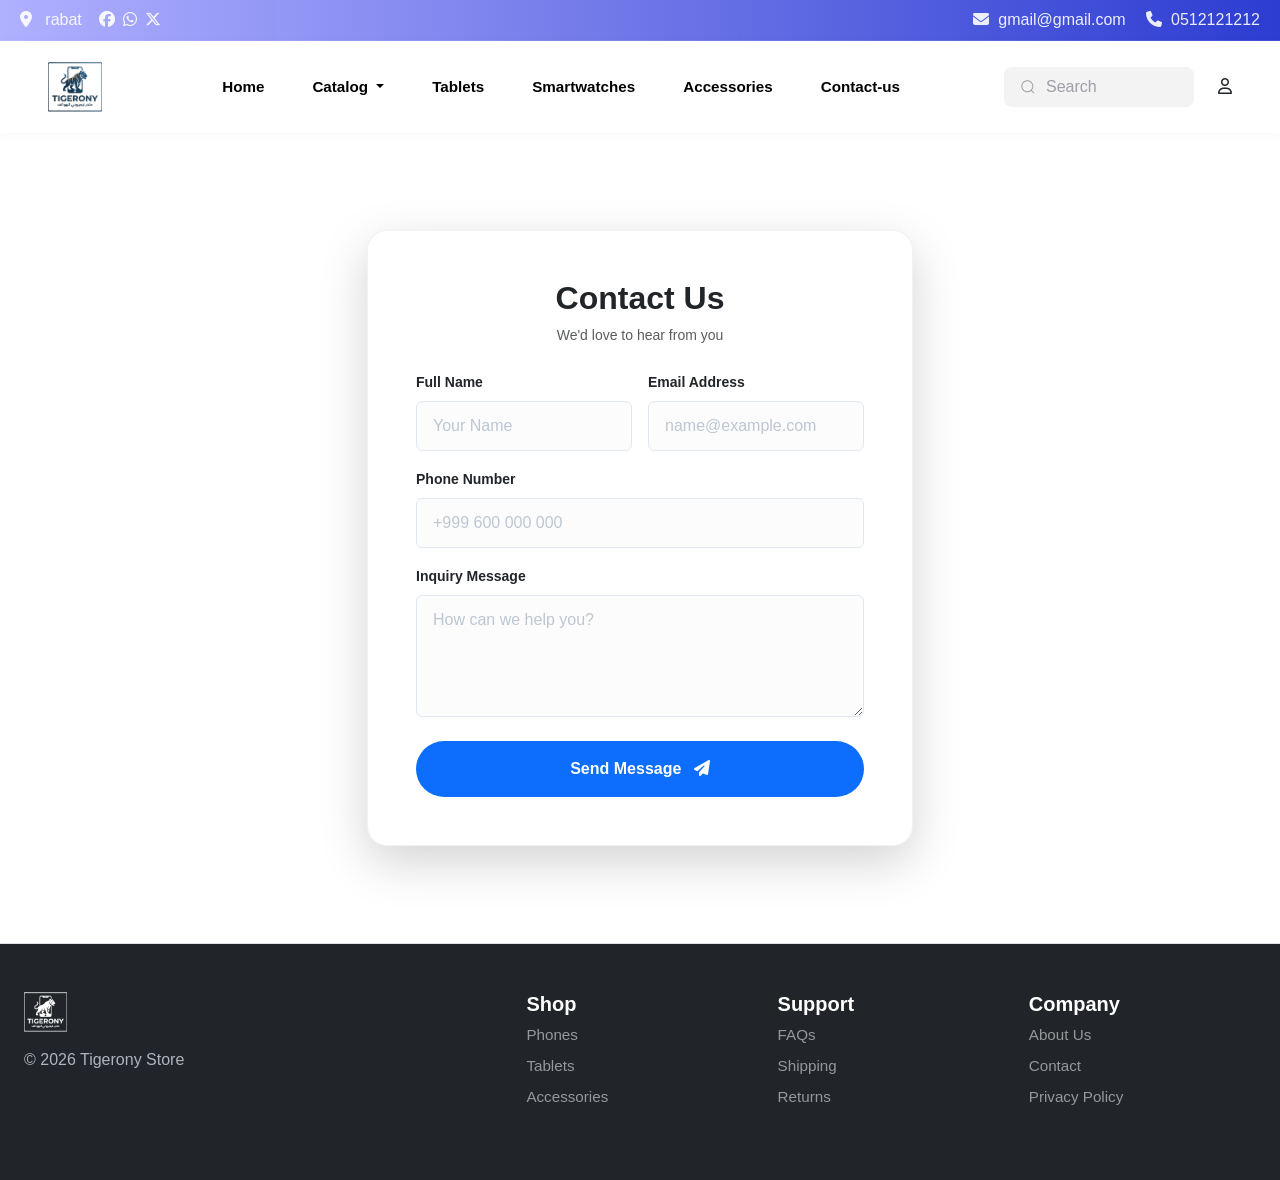
<file: Contact-us.html>
<!doctype html>
<html>
  <head>
    <meta charset="utf-8">
    <meta name="viewport" content="width=device-width, initial-scale=1">
    <title>Tigerony</title>
    <link href="https://cdn.jsdelivr.net/npm/bootstrap@5.2.3/dist/css/bootstrap.min.css" rel="stylesheet" integrity="sha384-rbsA2VBKQhggwzxH7pPCaAqO46MgnOM80zW1RWuH61DGLwZJEdK2Kadq2F9CUG65" crossorigin="anonymous">
    <link rel="stylesheet" href="https://cdnjs.cloudflare.com/ajax/libs/font-awesome/6.7.1/css/all.min.css">
   <link rel="stylesheet" href="style.css">
  
  </head>
  <body>

    <!-- TOP BAR -->

<div class="top-bar custom-gradient-topbar p-2 text-lowercase"> 
    <div class="container-fluid">
        <div class="row align-items-center">
            <div class="col-6 d-flex align-items-center">
                <a href="#" class="text-decoration-none">
                    <i class="fa-solid fa-location-dot" style="color: white;"></i>
                    <span style="color: white;">&nbsp; Rabat &nbsp;</span>
                </a>
                
                <a href="#" class="ms-2"><i class="fa-brands fa-facebook" style="color: white;"></i></a>
                <a href="#" class="ms-2"><i class="fa-brands fa-whatsapp" style="color: white;"></i></a>
                <a href="#" class="ms-2"><i class="fa-brands fa-x-twitter" style="color: white;"></i></a> 
            </div>
            
            <div class="col-6 text-end">
                <a href="#" class="text-decoration-none me-3">
                    <i class="fa-solid fa-envelope" style="color: white;"></i>
                    <span style="color: white;">&nbsp;gmail@gmail.com</span>
                </a>
                <a href="#" class="text-decoration-none">
                    <i class="fa-solid fa-phone" style="color: white;"></i>
                    <span style="color: white;">&nbsp;0512121212</span>
                </a>
            </div>
        </div>
    </div>
</div>






<!--                                                                     NAVBAR                                          -->

<nav class="navbar navbar-expand-lg bg-white sticky-top py-3" style="box-shadow: 0 2px 10px rgba(0,0,0,0.03);">
  <div class="container-fluid px-lg-5">
    
    <a class="navbar-brand" href="index.html">
      <img src="Gemini_Generated_Image_ctznwrctznwrctzn-removebg-preview.png" alt="Tigerony" style="height: 50px;"/>
    </a>

    <button class="navbar-toggler border-0" type="button" data-bs-toggle="collapse" data-bs-target="#navbarSupportedContent">
      <span class="navbar-toggler-icon"></span>
    </button>

    <div class="collapse navbar-collapse" id="navbarSupportedContent">
      
      <ul class="navbar-nav mx-auto mb-2 mb-lg-0 fw-bold text-dark">
        <li class="nav-item px-3"><a class="nav-link text-black" href="index.html">Home</a></li>
        <li class="nav-item dropdown px-3">
  <a class="nav-link dropdown-toggle text-black" href="#" id="navbarDropdown" role="button" data-bs-toggle="dropdown" aria-expanded="false">
    Catalog
  </a>
  <ul class="dropdown-menu border-0 shadow-sm custom-dropdown" aria-labelledby="navbarDropdown">
    <li><a class="dropdown-item py-2" href="xiaomi.html">Xiaomi</a></li>
    <li><a class="dropdown-item py-2" href="Redmi.html">Redmi</a></li>
    <li><a class="dropdown-item py-2" href="Poco.html">POCO</a></li>
  </ul>
</li>       
        <li class="nav-item px-3"><a class="nav-link text-black" href="teblets.html">Tablets</a></li>
        <li class="nav-item px-3"><a class="nav-link text-black" href="Smartwatshes.html">Smartwatches</a></li>
        <li class="nav-item px-3"><a class="nav-link text-black" href="Accessories.html">Accessories</a></li>
        <li class="nav-item px-3"><a class="nav-link text-black" href="Contact-us.html">Contact-us</a></li>
      </ul>

      <div class="d-flex align-items-center gap-4">
         
 <!-- From Uiverse.io by alexruix --> 
<div class="group">
  <svg class="icon" aria-hidden="true" viewBox="0 0 24 24"><g><path d="M21.53 20.47l-3.66-3.66C19.195 15.24 20 13.214 20 11c0-4.97-4.03-9-9-9s-9 4.03-9 9 4.03 9 9 9c2.215 0 4.24-.804 5.808-2.13l3.66 3.66c.147.146.34.22.53.22s.385-.073.53-.22c.295-.293.295-.767.002-1.06zM3.5 11c0-4.135 3.365-7.5 7.5-7.5s7.5 3.365 7.5 7.5-3.365 7.5-7.5 7.5-7.5-3.365-7.5-7.5z"></path></g></svg>
  <input placeholder="Search" type="search" class="input">
</div>
        
        <a href="Login.html" class="text-dark"><i class="fa-regular fa-user"></i></a>
      </div>

    </div>
  </div>
</nav>


<!-- CONTACT FORM -->
<div class="contact-hero-section d-flex align-items-center justify-content-center">
    <div class="container">
        <div class="row justify-content-center">
            <div class="col-md-8 col-lg-6">
                <div class="contact-card shadow-lg p-4 p-md-5">
                    <div class="text-center mb-4">
                        <h2 class="fw-bold">Contact Us</h2>
                        <p class="text-muted small">We'd love to hear from you</p>
                    </div>

                    <form action="https://formspree.io/f/{FORM_ID}" method="POST">
                        <div class="row g-3">
                            <div class="col-md-6">
                                <label class="form-label small fw-bold">Full Name</label>
                                <input type="text" name="name" class="form-control" placeholder="Your Name" required>
                            </div>
                            <div class="col-md-6">
                                <label class="form-label small fw-bold">Email Address</label>
                                <input type="email" name="email" class="form-control" placeholder="name@example.com" required>
                            </div>
                            <div class="col-12">
                                <label class="form-label small fw-bold">Phone Number</label>
                                <input type="tel" name="number" class="form-control" placeholder="+999 600 000 000">
                            </div>
                            <div class="col-12">
                                <label class="form-label small fw-bold">Inquiry Message</label>
                                <textarea name="message" class="form-control" rows="4" placeholder="How can we help you?" required></textarea>
                            </div>
                            <div class="col-12 mt-4">
                                <button type="submit" class="btn btn-primary w-100 rounded-pill py-3 fw-bold">
                                    Send Message <i class="fa-solid fa-paper-plane ms-2"></i>
                                </button>
                            </div>
                        </div>
                    </form>
                </div>
            </div>
        </div>
    </div>
</div>

<style>
    /* 1. الخلفية مع الصورة الباهتة */
    .contact-hero-section {
        min-height: 90vh;
        background: linear-gradient(rgba(255, 255, 255, 0.85), rgba(255, 255, 255, 0.85)), 
                    url('https://wallpapers4screen.com/Uploads/9-5-2025/75743/thumb2-4k-xiaomi-3d-logo-xiaomi-metal-logo-motherboard-silver-technology-background.jpg'); /* نفس صورة الهيرو لكن باهتة */
        background-size: cover;
        background-position: center;
        background-attachment: fixed; /* يعطي تأثير عمق جميل */
    }

    /* 2. تصميم الكارت في المنتصف (بدون هوفر) */
    .contact-card {
        background: #ffffff;
        border-radius: 20px;
        border: 1px solid rgba(0,0,0,0.05);
    }

    /* 3. إزالة تأثيرات الهوفر المزعجة عن الحقول */
    .form-control {
        background-color: #fcfcfc !important;
        border: 1px solid #e2e8f0 !important;
        padding: 0.75rem 1rem;
        transition: none !important; /* إزالة أي انيميشن هوفر */
    }

    .form-control:focus {
        background-color: #ffffff !important;
        border-color: #0d6efd !important;
        box-shadow: 0 0 0 3px rgba(13, 110, 253, 0.1) !important;
        outline: none;
    }

    /* زر الإرسال */
    .btn-primary {
        background-color: #0d6efd;
        border: none;
        transition: transform 0.2s ease;
    }
    
    .btn-primary:active {
        transform: scale(0.98);
    }
    /* تنسيق النص المؤقت (Placeholder) لكافة المتصفحات */
.form-control::placeholder {
    color: #94a3b8 !important; /* لون رمادي فاتح */
    opacity: 0.6 !important;    /* درجة الشفافية */
    font-weight: 400;           /* خط أنحف لتمييزه عن النص الحقيقي */
}

/* للمتصفحات القديمة (اختياري) */
.form-control:-ms-input-placeholder {
    color: #94a3b8 !important;
    opacity: 0.6 !important;
}

.form-control::-ms-input-placeholder {
    color: #94a3b8 !important;
    opacity: 0.6 !important;
}

</style>



























<footer class="row row-cols-1 row-cols-sm-2 row-cols-md-5 py-5 border-top bg-dark text-white px-4">
    <div class="col mb-3">
        <a href="/" class="d-flex align-items-center mb-3 text-decoration-none">
            <img src="Gemini_Generated_Image_ctznwrctznwrctzn-removebg-preview.png" alt="Tigerony" style="height: 40px; filter: brightness(0) invert(1);">
        </a>
        <p style="color: #adb5bd !important;">© 2026 Tigerony Store</p>
    </div>

    <div class="col mb-3"></div>

    <div class="col mb-3">
        <h5 class="fw-bold text-white">Shop</h5>
        <ul class="nav flex-column">
            <li class="nav-item mb-2"><a href="#" class="nav-link p-0 link-light opacity-75">Phones</a></li>
            <li class="nav-item mb-2"><a href="#" class="nav-link p-0 link-light opacity-75">Tablets</a></li>
            <li class="nav-item mb-2"><a href="#" class="nav-link p-0 link-light opacity-75">Accessories</a></li>
        </ul>
    </div>

    <div class="col mb-3">
        <h5 class="fw-bold text-white">Support</h5>
        <ul class="nav flex-column">
            <li class="nav-item mb-2"><a href="#" class="nav-link p-0 link-light opacity-75">FAQs</a></li>
            <li class="nav-item mb-2"><a href="#" class="nav-link p-0 link-light opacity-75">Shipping</a></li>
            <li class="nav-item mb-2"><a href="#" class="nav-link p-0 link-light opacity-75">Returns</a></li>
        </ul>
    </div>

    <div class="col mb-3">
        <h5 class="fw-bold text-white">Company</h5>
        <ul class="nav flex-column">
            <li class="nav-item mb-2"><a href="#" class="nav-link p-0 link-light opacity-75">About Us</a></li>
            <li class="nav-item mb-2"><a href="#" class="nav-link p-0 link-light opacity-75">Contact</a></li>
            <li class="nav-item mb-2"><a href="#" class="nav-link p-0 link-light opacity-75">Privacy Policy</a></li>
        </ul>
    </div>
</footer>
    

<script src="https://cdn.jsdelivr.net/npm/bootstrap@5.2.3/dist/js/bootstrap.bundle.min.js" integrity="sha384-kenU1KFdBIe4zVF0s0G1M5b4hcpxyD9F7jL+jjXkk+Q2h455rYXK/7HAuoJl+0I4" crossorigin="anonymous"></script>
  <script src="https://code.jquery.com/jquery-3.2.1.slim.min.js" integrity="sha384-KJ3o2DKtIkvYIK3UENzmM7KCkRr/rE9/Qpg6aAZGJwFDMVNA/GpGFF93hXpG5KkN" crossorigin="anonymous"></script>
<script>
      var copy = document.querySelector(".logos-slide").cloneNode(true);
      document.querySelector(".logos").appendChild(copy);
    </script>






</body>
</html>
</file>
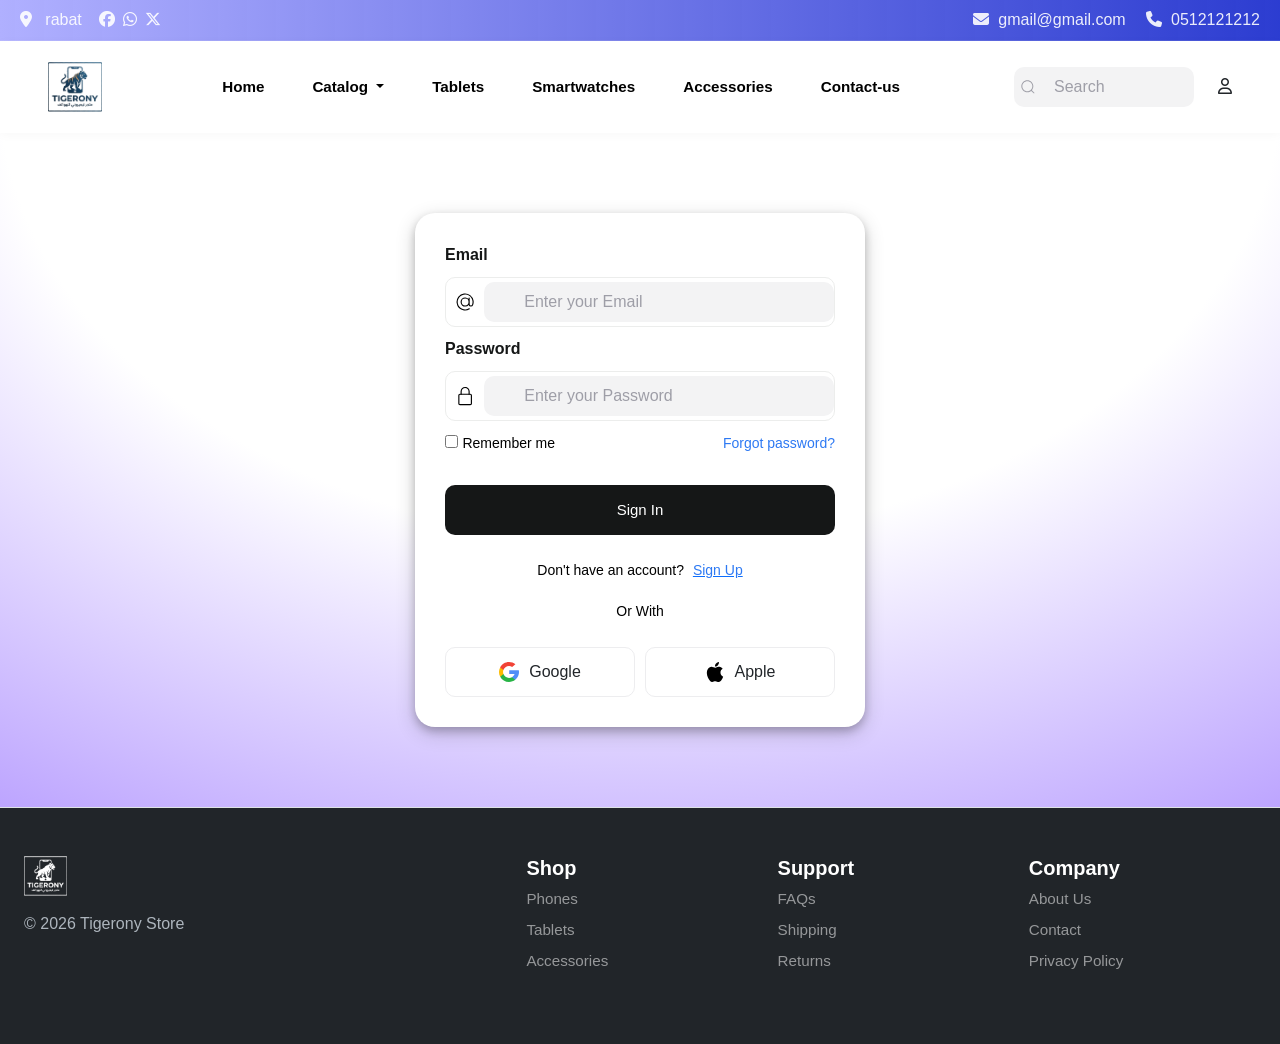
<file: Login.html>
<!doctype html>
<html>
  <head>
    <meta charset="utf-8">
    <meta name="viewport" content="width=device-width, initial-scale=1">
    <title>Tigerony</title>
    <link href="https://cdn.jsdelivr.net/npm/bootstrap@5.2.3/dist/css/bootstrap.min.css" rel="stylesheet" integrity="sha384-rbsA2VBKQhggwzxH7pPCaAqO46MgnOM80zW1RWuH61DGLwZJEdK2Kadq2F9CUG65" crossorigin="anonymous">
    <link rel="stylesheet" href="https://cdnjs.cloudflare.com/ajax/libs/font-awesome/6.7.1/css/all.min.css">
   <link rel="stylesheet" href="style.css">
  
  </head>
  <body>

<!-- TOP BAR -->

<div class="top-bar custom-gradient-topbar p-2 text-lowercase"> 
    <div class="container-fluid">
        <div class="row align-items-center">
            <div class="col-6 d-flex align-items-center">
                <a href="#" class="text-decoration-none">
                    <i class="fa-solid fa-location-dot" style="color: white;"></i>
                    <span style="color: white;">&nbsp; Rabat &nbsp;</span>
                </a>
                
                <a href="#" class="ms-2"><i class="fa-brands fa-facebook" style="color: white;"></i></a>
                <a href="#" class="ms-2"><i class="fa-brands fa-whatsapp" style="color: white;"></i></a>
                <a href="#" class="ms-2"><i class="fa-brands fa-x-twitter" style="color: white;"></i></a> 
            </div>
            
            <div class="col-6 text-end">
                <a href="#" class="text-decoration-none me-3">
                    <i class="fa-solid fa-envelope" style="color: white;"></i>
                    <span style="color: white;">&nbsp;gmail@gmail.com</span>
                </a>
                <a href="#" class="text-decoration-none">
                    <i class="fa-solid fa-phone" style="color: white;"></i>
                    <span style="color: white;">&nbsp;0512121212</span>
                </a>
            </div>
        </div>
    </div>
</div>


<!--                                                                     NAVBAR                                          -->

<nav class="navbar navbar-expand-lg bg-white sticky-top py-3" style="box-shadow: 0 2px 10px rgba(0,0,0,0.03);">
  <div class="container-fluid px-lg-5">
    
    <a class="navbar-brand" href="index.html">
      <img src="Gemini_Generated_Image_ctznwrctznwrctzn-removebg-preview.png" alt="Tigerony" style="height: 50px;"/>
    </a>

    <button class="navbar-toggler border-0" type="button" data-bs-toggle="collapse" data-bs-target="#navbarSupportedContent">
      <span class="navbar-toggler-icon"></span>
    </button>

    <div class="collapse navbar-collapse" id="navbarSupportedContent">
      
      <ul class="navbar-nav mx-auto mb-2 mb-lg-0 fw-bold text-dark">
        <li class="nav-item px-3"><a class="nav-link text-black" href="index.html">Home</a></li>
        <li class="nav-item dropdown px-3">
  <a class="nav-link dropdown-toggle text-black" href="#" id="navbarDropdown" role="button" data-bs-toggle="dropdown" aria-expanded="false">
    Catalog
  </a>
  <ul class="dropdown-menu border-0 shadow-sm custom-dropdown" aria-labelledby="navbarDropdown">
    <li><a class="dropdown-item py-2" href="xiaomi.html">Xiaomi</a></li>
    <li><a class="dropdown-item py-2" href="Redmi.html">Redmi</a></li>
    <li><a class="dropdown-item py-2" href="Poco.html">POCO</a></li>
  </ul>
</li>       
        <li class="nav-item px-3"><a class="nav-link text-black" href="teblets.html">Tablets</a></li>
        <li class="nav-item px-3"><a class="nav-link text-black" href="Smartwatshes.html">Smartwatches</a></li>
        <li class="nav-item px-3"><a class="nav-link text-black" href="Accessories.html">Accessories</a></li>
        <li class="nav-item px-3"><a class="nav-link text-black" href="Contact-us.html">Contact-us</a></li>
      </ul>

      <div class="d-flex align-items-center gap-4">
         
 <!-- From Uiverse.io by alexruix --> 
<div class="group">
  <svg class="icon" aria-hidden="true" viewBox="0 0 24 24"><g><path d="M21.53 20.47l-3.66-3.66C19.195 15.24 20 13.214 20 11c0-4.97-4.03-9-9-9s-9 4.03-9 9 4.03 9 9 9c2.215 0 4.24-.804 5.808-2.13l3.66 3.66c.147.146.34.22.53.22s.385-.073.53-.22c.295-.293.295-.767.002-1.06zM3.5 11c0-4.135 3.365-7.5 7.5-7.5s7.5 3.365 7.5 7.5-3.365 7.5-7.5 7.5-7.5-3.365-7.5-7.5z"></path></g></svg>
  <input placeholder="Search" type="search" class="input">
</div>
        
        <a href="Login.html" class="text-dark"><i class="fa-regular fa-user"></i></a>
      </div>

    </div>
  </div>
</nav>




<!-- From Uiverse.io by muhammad_1180 --> 
<div class="background"></div>
<style>
  /* From Uiverse.io by muhammad_1180 */ 
.background {
  position: absolute;
  inset: 0;
  width: 100%;
  height: 100%;
  background: white;
  background: radial-gradient(125% 125% at 50% 10%, #ffffff 40%, rgba(68, 0, 255, 0.603) 100%);
  z-index: -10;
}

</style>











<!-- From Uiverse.io by JohnnyCSilva --> 
<form class="form ">
    <div class="flex-column">
      <label>Email </label></div>
      <div class="inputForm">
        <svg xmlns="http://www.w3.org/2000/svg" width="20" viewBox="0 0 32 32" height="20"><g data-name="Layer 3" id="Layer_3"><path d="m30.853 13.87a15 15 0 0 0 -29.729 4.082 15.1 15.1 0 0 0 12.876 12.918 15.6 15.6 0 0 0 2.016.13 14.85 14.85 0 0 0 7.715-2.145 1 1 0 1 0 -1.031-1.711 13.007 13.007 0 1 1 5.458-6.529 2.149 2.149 0 0 1 -4.158-.759v-10.856a1 1 0 0 0 -2 0v1.726a8 8 0 1 0 .2 10.325 4.135 4.135 0 0 0 7.83.274 15.2 15.2 0 0 0 .823-7.455zm-14.853 8.13a6 6 0 1 1 6-6 6.006 6.006 0 0 1 -6 6z"></path></g></svg>
        <input placeholder="Enter your Email" class="input" type="text">
      </div>
    
    <div class="flex-column">
      <label>Password </label></div>
      <div class="inputForm">
        <svg xmlns="http://www.w3.org/2000/svg" width="20" viewBox="-64 0 512 512" height="20"><path d="m336 512h-288c-26.453125 0-48-21.523438-48-48v-224c0-26.476562 21.546875-48 48-48h288c26.453125 0 48 21.523438 48 48v224c0 26.476562-21.546875 48-48 48zm-288-288c-8.8125 0-16 7.167969-16 16v224c0 8.832031 7.1875 16 16 16h288c8.8125 0 16-7.167969 16-16v-224c0-8.832031-7.1875-16-16-16zm0 0"></path><path d="m304 224c-8.832031 0-16-7.167969-16-16v-80c0-52.929688-43.070312-96-96-96s-96 43.070312-96 96v80c0 8.832031-7.167969 16-16 16s-16-7.167969-16-16v-80c0-70.59375 57.40625-128 128-128s128 57.40625 128 128v80c0 8.832031-7.167969 16-16 16zm0 0"></path></svg>        
        <input placeholder="Enter your Password" class="input" type="password">
        
      </div>
    
    <div class="flex-row">
      <div>
      <input type="checkbox">
      <label>Remember me </label>
      </div>
      <span class="span">Forgot password?</span>
    </div>
    <button class="button-submit">Sign In</button>
    <p class="p">Don't have an account? <a href="signin.html"><span class="span">Sign Up</span></a>

    </p><p class="p line">Or With</p>

    <div class="flex-row">
      <button class="btn google">
        <svg xml:space="preserve" style="enable-background:new 0 0 512 512;" viewBox="0 0 512 512" y="0px" x="0px" xmlns:xlink="http://www.w3.org/1999/xlink" xmlns="http://www.w3.org/2000/svg" id="Layer_1" width="20" version="1.1">
<path d="M113.47,309.408L95.648,375.94l-65.139,1.378C11.042,341.211,0,299.9,0,256
	c0-42.451,10.324-82.483,28.624-117.732h0.014l57.992,10.632l25.404,57.644c-5.317,15.501-8.215,32.141-8.215,49.456
	C103.821,274.792,107.225,292.797,113.47,309.408z" style="fill:#FBBB00;"></path>
<path d="M507.527,208.176C510.467,223.662,512,239.655,512,256c0,18.328-1.927,36.206-5.598,53.451
	c-12.462,58.683-45.025,109.925-90.134,146.187l-0.014-0.014l-73.044-3.727l-10.338-64.535
	c29.932-17.554,53.324-45.025,65.646-77.911h-136.89V208.176h138.887L507.527,208.176L507.527,208.176z" style="fill:#518EF8;"></path>
<path d="M416.253,455.624l0.014,0.014C372.396,490.901,316.666,512,256,512
	c-97.491,0-182.252-54.491-225.491-134.681l82.961-67.91c21.619,57.698,77.278,98.771,142.53,98.771
	c28.047,0,54.323-7.582,76.87-20.818L416.253,455.624z" style="fill:#28B446;"></path>
<path d="M419.404,58.936l-82.933,67.896c-23.335-14.586-50.919-23.012-80.471-23.012
	c-66.729,0-123.429,42.957-143.965,102.724l-83.397-68.276h-0.014C71.23,56.123,157.06,0,256,0
	C318.115,0,375.068,22.126,419.404,58.936z" style="fill:#F14336;"></path>

</svg>
   
        Google 
        
      </button><button class="btn apple">
<svg xml:space="preserve" style="enable-background:new 0 0 22.773 22.773;" viewBox="0 0 22.773 22.773" y="0px" x="0px" xmlns:xlink="http://www.w3.org/1999/xlink" xmlns="http://www.w3.org/2000/svg" id="Capa_1" width="20" height="20" version="1.1"> <g> <g> <path d="M15.769,0c0.053,0,0.106,0,0.162,0c0.13,1.606-0.483,2.806-1.228,3.675c-0.731,0.863-1.732,1.7-3.351,1.573 c-0.108-1.583,0.506-2.694,1.25-3.561C13.292,0.879,14.557,0.16,15.769,0z"></path> <path d="M20.67,16.716c0,0.016,0,0.03,0,0.045c-0.455,1.378-1.104,2.559-1.896,3.655c-0.723,0.995-1.609,2.334-3.191,2.334 c-1.367,0-2.275-0.879-3.676-0.903c-1.482-0.024-2.297,0.735-3.652,0.926c-0.155,0-0.31,0-0.462,0 c-0.995-0.144-1.798-0.932-2.383-1.642c-1.725-2.098-3.058-4.808-3.306-8.276c0-0.34,0-0.679,0-1.019 c0.105-2.482,1.311-4.5,2.914-5.478c0.846-0.52,2.009-0.963,3.304-0.765c0.555,0.086,1.122,0.276,1.619,0.464 c0.471,0.181,1.06,0.502,1.618,0.485c0.378-0.011,0.754-0.208,1.135-0.347c1.116-0.403,2.21-0.865,3.652-0.648 c1.733,0.262,2.963,1.032,3.723,2.22c-1.466,0.933-2.625,2.339-2.427,4.74C17.818,14.688,19.086,15.964,20.67,16.716z"></path> </g></g></svg>

        Apple 
        
</button></div></form>







<style>
    /* From Uiverse.io by JohnnyCSilva */ 
.form {
box-shadow:  0 4px 8px 0 rgba(0, 0, 0, 0.2), 0 6px 20px 0 rgba(0, 0, 0, 0.19);;
  margin: auto;
  margin-top: 80px;
  margin-bottom: 80px;
  display: flex;
  flex-direction: column;
  gap: 10px;
  background-color: #ffffff;
  padding: 30px;
  width: 450px;
  border-radius: 20px;
  font-family: -apple-system, BlinkMacSystemFont, 'Segoe UI', Roboto, Oxygen, Ubuntu, Cantarell, 'Open Sans', 'Helvetica Neue', sans-serif;
}

::placeholder {
  font-family: -apple-system, BlinkMacSystemFont, 'Segoe UI', Roboto, Oxygen, Ubuntu, Cantarell, 'Open Sans', 'Helvetica Neue', sans-serif;
}

.form button {
  align-self: flex-end;
}

.flex-column > label {
  color: #151717;
  font-weight: 600;
}

.inputForm {
  border: 1.5px solid #ecedec;
  border-radius: 10px;
  height: 50px;
  display: flex;
  align-items: center;
  padding-left: 10px;
  transition: 0.2s ease-in-out;
}

.input {
  margin-left: 10px;
  border-radius: 10px;
  border: none;
  width: 100%;
  height: 40px;
}

.input:focus {
  outline: none;
}

.inputForm:focus-within {
  border: 1.5px solid #2d79f3;
}

.flex-row {
  display: flex;
  flex-direction: row;
  align-items: center;
  gap: 10px;
  justify-content: space-between;
}

.flex-row > div > label {
  font-size: 14px;
  color: black;
  font-weight: 400;
}

.span {
  font-size: 14px;
  margin-left: 5px;
  color: #2d79f3;
  font-weight: 500;
  cursor: pointer;
}

.button-submit {
  margin: 20px 0 10px 0;
  background-color: #151717;
  border: none;
  color: white;
  font-size: 15px;
  font-weight: 500;
  border-radius: 10px;
  height: 50px;
  width: 100%;
  cursor: pointer;
}

.p {
  text-align: center;
  color: black;
  font-size: 14px;
  margin: 5px 0;
}

.btn {
  margin-top: 10px;
  width: 100%;
  height: 50px;
  border-radius: 10px;
  display: flex;
  justify-content: center;
  align-items: center;
  font-weight: 500;
  gap: 10px;
  border: 1px solid #ededef;
  background-color: white;
  cursor: pointer;
  transition: 0.2s ease-in-out;
}

.btn:hover {
  border: 1px solid #2d79f3;
  ;
}

    
</style>















<footer class="row row-cols-1 row-cols-sm-2 row-cols-md-5 py-5 border-top bg-dark text-white px-4">
    <div class="col mb-3">
        <a href="/" class="d-flex align-items-center mb-3 text-decoration-none">
            <img src="Gemini_Generated_Image_ctznwrctznwrctzn-removebg-preview.png" alt="Tigerony" style="height: 40px; filter: brightness(0) invert(1);">
        </a>
        <p style="color: #adb5bd !important;">© 2026 Tigerony Store</p>
    </div>

    <div class="col mb-3"></div>

    <div class="col mb-3">
        <h5 class="fw-bold text-white">Shop</h5>
        <ul class="nav flex-column">
            <li class="nav-item mb-2"><a href="#" class="nav-link p-0 link-light opacity-75">Phones</a></li>
            <li class="nav-item mb-2"><a href="#" class="nav-link p-0 link-light opacity-75">Tablets</a></li>
            <li class="nav-item mb-2"><a href="#" class="nav-link p-0 link-light opacity-75">Accessories</a></li>
        </ul>
    </div>

    <div class="col mb-3">
        <h5 class="fw-bold text-white">Support</h5>
        <ul class="nav flex-column">
            <li class="nav-item mb-2"><a href="#" class="nav-link p-0 link-light opacity-75">FAQs</a></li>
            <li class="nav-item mb-2"><a href="#" class="nav-link p-0 link-light opacity-75">Shipping</a></li>
            <li class="nav-item mb-2"><a href="#" class="nav-link p-0 link-light opacity-75">Returns</a></li>
        </ul>
    </div>

    <div class="col mb-3">
        <h5 class="fw-bold text-white">Company</h5>
        <ul class="nav flex-column">
            <li class="nav-item mb-2"><a href="#" class="nav-link p-0 link-light opacity-75">About Us</a></li>
            <li class="nav-item mb-2"><a href="#" class="nav-link p-0 link-light opacity-75">Contact</a></li>
            <li class="nav-item mb-2"><a href="#" class="nav-link p-0 link-light opacity-75">Privacy Policy</a></li>
        </ul>
    </div>
</footer>
    
<script src="https://cdn.jsdelivr.net/npm/bootstrap@5.2.3/dist/js/bootstrap.bundle.min.js" integrity="sha384-kenU1KFdBIe4zVF0s0G1M5b4hcpxyD9F7jL+jjXkk+Q2h455rYXK/7HAuoJl+0I4" crossorigin="anonymous"></script>
  <script src="https://code.jquery.com/jquery-3.2.1.slim.min.js" integrity="sha384-KJ3o2DKtIkvYIK3UENzmM7KCkRr/rE9/Qpg6aAZGJwFDMVNA/GpGFF93hXpG5KkN" crossorigin="anonymous"></script>
</body>
</html
</file>
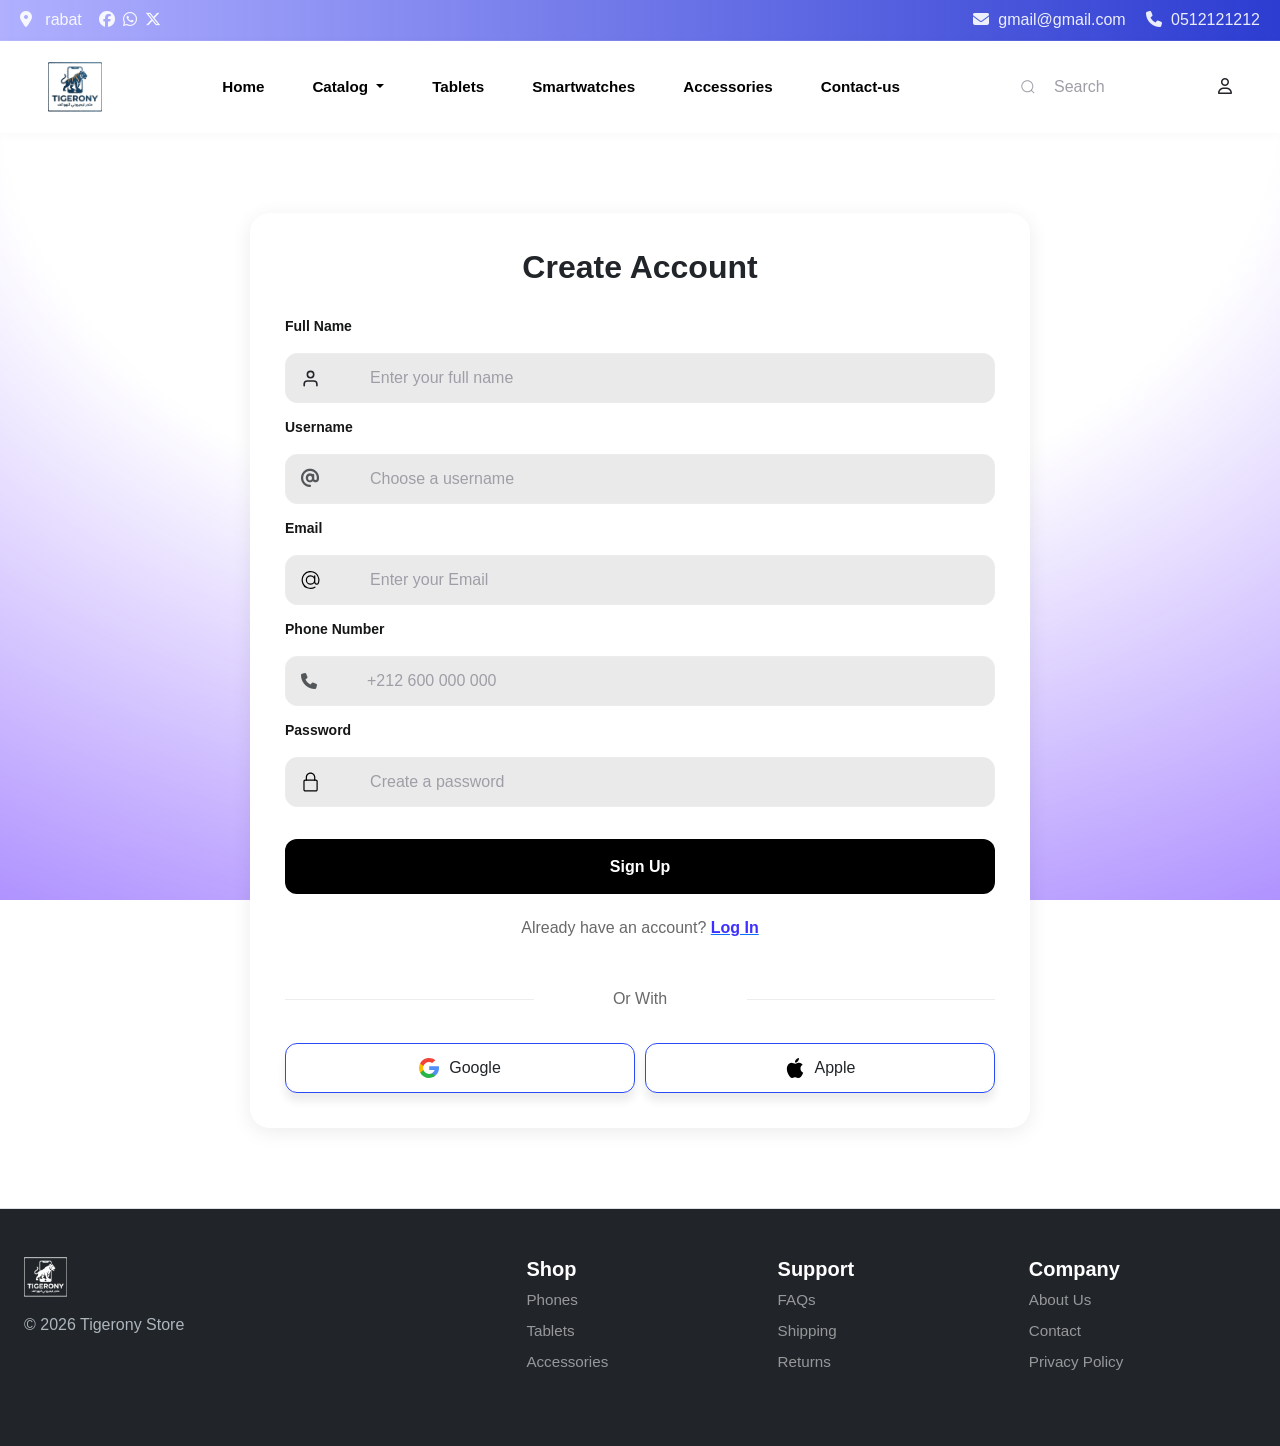
<file: signin.html>
<!doctype html>
<html>
  <head>
    <meta charset="utf-8">
    <meta name="viewport" content="width=device-width, initial-scale=1">
    <title>Tigerony</title>
    <link href="https://cdn.jsdelivr.net/npm/bootstrap@5.2.3/dist/css/bootstrap.min.css" rel="stylesheet" integrity="sha384-rbsA2VBKQhggwzxH7pPCaAqO46MgnOM80zW1RWuH61DGLwZJEdK2Kadq2F9CUG65" crossorigin="anonymous">
    <link rel="stylesheet" href="https://cdnjs.cloudflare.com/ajax/libs/font-awesome/6.7.1/css/all.min.css">
   <link rel="stylesheet" href="style.css">
  
  </head>
  <body>

<!-- TOP BAR -->

<div class="top-bar custom-gradient-topbar p-2 text-lowercase"> 
    <div class="container-fluid">
        <div class="row align-items-center">
            <div class="col-6 d-flex align-items-center">
                <a href="#" class="text-decoration-none">
                    <i class="fa-solid fa-location-dot" style="color: white;"></i>
                    <span style="color: white;">&nbsp; Rabat &nbsp;</span>
                </a>
                
                <a href="#" class="ms-2"><i class="fa-brands fa-facebook" style="color: white;"></i></a>
                <a href="#" class="ms-2"><i class="fa-brands fa-whatsapp" style="color: white;"></i></a>
                <a href="#" class="ms-2"><i class="fa-brands fa-x-twitter" style="color: white;"></i></a> 
            </div>
            
            <div class="col-6 text-end">
                <a href="#" class="text-decoration-none me-3">
                    <i class="fa-solid fa-envelope" style="color: white;"></i>
                    <span style="color: white;">&nbsp;gmail@gmail.com</span>
                </a>
                <a href="#" class="text-decoration-none">
                    <i class="fa-solid fa-phone" style="color: white;"></i>
                    <span style="color: white;">&nbsp;0512121212</span>
                </a>
            </div>
        </div>
    </div>
</div>


<!--                                                                     NAVBAR                                          -->

<nav class="navbar navbar-expand-lg bg-white sticky-top py-3" style="box-shadow: 0 2px 10px rgba(0,0,0,0.03);">
  <div class="container-fluid px-lg-5">
    
    <a class="navbar-brand" href="index.html">
      <img src="Gemini_Generated_Image_ctznwrctznwrctzn-removebg-preview.png" alt="Tigerony" style="height: 50px;"/>
    </a>

    <button class="navbar-toggler border-0" type="button" data-bs-toggle="collapse" data-bs-target="#navbarSupportedContent">
      <span class="navbar-toggler-icon"></span>
    </button>

    <div class="collapse navbar-collapse" id="navbarSupportedContent">
      
      <ul class="navbar-nav mx-auto mb-2 mb-lg-0 fw-bold text-dark">
        <li class="nav-item px-3"><a class="nav-link text-black" href="index.html">Home</a></li>
        <li class="nav-item dropdown px-3">
  <a class="nav-link dropdown-toggle text-black" href="#" id="navbarDropdown" role="button" data-bs-toggle="dropdown" aria-expanded="false">
    Catalog
  </a>
  <ul class="dropdown-menu border-0 shadow-sm custom-dropdown" aria-labelledby="navbarDropdown">
    <li><a class="dropdown-item py-2" href="xiaomi.html">Xiaomi</a></li>
    <li><a class="dropdown-item py-2" href="Redmi.html">Redmi</a></li>
    <li><a class="dropdown-item py-2" href="Poco.html">POCO</a></li>
  </ul>
</li>       
        <li class="nav-item px-3"><a class="nav-link text-black" href="teblets.html">Tablets</a></li>
        <li class="nav-item px-3"><a class="nav-link text-black" href="Smartwatshes.html">Smartwatches</a></li>
        <li class="nav-item px-3"><a class="nav-link text-black" href="Accessories.html">Accessories</a></li>
        <li class="nav-item px-3"><a class="nav-link text-black" href="Contact-us.html">Contact-us</a></li>
      </ul>

      <div class="d-flex align-items-center gap-4">
         
 <!-- From Uiverse.io by alexruix --> 
<div class="group">
  <svg class="icon" aria-hidden="true" viewBox="0 0 24 24"><g><path d="M21.53 20.47l-3.66-3.66C19.195 15.24 20 13.214 20 11c0-4.97-4.03-9-9-9s-9 4.03-9 9 4.03 9 9 9c2.215 0 4.24-.804 5.808-2.13l3.66 3.66c.147.146.34.22.53.22s.385-.073.53-.22c.295-.293.295-.767.002-1.06zM3.5 11c0-4.135 3.365-7.5 7.5-7.5s7.5 3.365 7.5 7.5-3.365 7.5-7.5 7.5-7.5-3.365-7.5-7.5z"></path></g></svg>
  <input placeholder="Search" type="search" class="input">
</div>
        
        <a href="#" class="text-dark"><i class="fa-regular fa-user"></i></a>
      </div>

    </div>
  </div>
</nav>



<!-- From Uiverse.io by muhammad_1180 --> 
<div class="background"></div>

<style>
  /* From Uiverse.io by muhammad_1180 */ 
.background {
  position: fixed; 
  inset: 0;
  width: 100vw;    
  height: 100vh;   
  background: white;
  background: radial-gradient(125% 125% at 50% 10%, #ffffff 40%, rgba(68, 0, 255, 0.603) 100%);
  z-index: -10;
  overflow: hidden;
}
</style>




<!-- FORMM -->
<form class="form">
    <h2 class="fw-bold text-center mb-3">Create Account</h2>

    <div class="flex-column">
        <label>Full Name</label>
    </div>
    <div class="inputForm">
        <svg xmlns="http://www.w3.org/2000/svg" width="20" viewBox="0 0 24 24" fill="none" stroke="currentColor" stroke-width="2" stroke-linecap="round" stroke-linejoin="round"><path d="M20 21v-2a4 4 0 0 0-4-4H8a4 4 0 0 0-4 4v2"></path><circle cx="12" cy="7" r="4"></circle></svg>
        <input placeholder="Enter your full name" class="input" type="text" name="fullname">
    </div>

    <div class="flex-column">
        <label>Username</label>
    </div>
    <div class="inputForm">
        <i class="fa-solid fa-at text-muted" style="font-size: 18px;"></i>
        <input placeholder="Choose a username" class="input" type="text" name="username">
    </div>

    <div class="flex-column">
        <label>Email</label>
    </div>
    <div class="inputForm">
        <svg xmlns="http://www.w3.org/2000/svg" width="20" viewBox="0 0 32 32" height="20"><g data-name="Layer 3" id="Layer_3"><path d="m30.853 13.87a15 15 0 0 0 -29.729 4.082 15.1 15.1 0 0 0 12.876 12.918 15.6 15.6 0 0 0 2.016.13 14.85 14.85 0 0 0 7.715-2.145 1 1 0 1 0 -1.031-1.711 13.007 13.007 0 1 1 5.458-6.529 2.149 2.149 0 0 1 -4.158-.759v-10.856a1 1 0 0 0 -2 0v1.726a8 8 0 1 0 .2 10.325 4.135 4.135 0 0 0 7.83.274 15.2 15.2 0 0 0 .823-7.455zm-14.853 8.13a6 6 0 1 1 6-6 6.006 6.006 0 0 1 -6 6z"></path></g></svg>
        <input placeholder="Enter your Email" class="input" type="email" name="email">
    </div>

    <div class="flex-column">
        <label>Phone Number</label>
    </div>
    <div class="inputForm">
        <i class="fa-solid fa-phone text-muted" style="font-size: 16px;"></i>
        <input placeholder="+212 600 000 000" class="input" type="tel" name="phone">
    </div>

    <div class="flex-column">
        <label>Password</label>
    </div>
    <div class="inputForm">
        <svg xmlns="http://www.w3.org/2000/svg" width="20" viewBox="-64 0 512 512" height="20"><path d="m336 512h-288c-26.453125 0-48-21.523438-48-48v-224c0-26.476562 21.546875-48 48-48h288c26.453125 0 48 21.523438 48 48v224c0 26.476562-21.546875 48-48 48zm-288-288c-8.8125 0-16 7.167969-16 16v224c0 8.832031 7.1875 16 16 16h288c8.8125 0 16-7.167969 16-16v-224c0-8.832031-7.1875-16-16-16zm0 0"></path><path d="m304 224c-8.832031 0-16-7.167969-16-16v-80c0-52.929688-43.070312-96-96-96s-96 43.070312-96 96v80c0 8.832031-7.167969 16-16 16s-16-7.167969-16-16v-80c0-70.59375 57.40625-128 128-128s128 57.40625 128 128v80c0 8.832031-7.167969 16-16 16zm0 0"></path></svg>
        <input placeholder="Create a password" class="input" type="password" name="password">
    </div>

    <button class="button-submit">Sign Up</button>
    <p class="p">Already have an account? <a href="Login.html"><span class="span">Log In</span></a></p>

    <p class="p line">Or With</p>

    <div class="flex-row">
      <button class="btn google">
        <svg xml:space="preserve" style="enable-background:new 0 0 512 512;" viewBox="0 0 512 512" y="0px" x="0px" xmlns:xlink="http://www.w3.org/1999/xlink" xmlns="http://www.w3.org/2000/svg" id="Layer_1" width="20" version="1.1">
<path d="M113.47,309.408L95.648,375.94l-65.139,1.378C11.042,341.211,0,299.9,0,256
	c0-42.451,10.324-82.483,28.624-117.732h0.014l57.992,10.632l25.404,57.644c-5.317,15.501-8.215,32.141-8.215,49.456
	C103.821,274.792,107.225,292.797,113.47,309.408z" style="fill:#FBBB00;"></path>
<path d="M507.527,208.176C510.467,223.662,512,239.655,512,256c0,18.328-1.927,36.206-5.598,53.451
	c-12.462,58.683-45.025,109.925-90.134,146.187l-0.014-0.014l-73.044-3.727l-10.338-64.535
	c29.932-17.554,53.324-45.025,65.646-77.911h-136.89V208.176h138.887L507.527,208.176L507.527,208.176z" style="fill:#518EF8;"></path>
<path d="M416.253,455.624l0.014,0.014C372.396,490.901,316.666,512,256,512
	c-97.491,0-182.252-54.491-225.491-134.681l82.961-67.91c21.619,57.698,77.278,98.771,142.53,98.771
	c28.047,0,54.323-7.582,76.87-20.818L416.253,455.624z" style="fill:#28B446;"></path>
<path d="M419.404,58.936l-82.933,67.896c-23.335-14.586-50.919-23.012-80.471-23.012
	c-66.729,0-123.429,42.957-143.965,102.724l-83.397-68.276h-0.014C71.23,56.123,157.06,0,256,0
	C318.115,0,375.068,22.126,419.404,58.936z" style="fill:#F14336;"></path>

</svg>
   
        Google 
        
      </button><button class="btn apple">
<svg xml:space="preserve" style="enable-background:new 0 0 22.773 22.773;" viewBox="0 0 22.773 22.773" y="0px" x="0px" xmlns:xlink="http://www.w3.org/1999/xlink" xmlns="http://www.w3.org/2000/svg" id="Capa_1" width="20" height="20" version="1.1"> <g> <g> <path d="M15.769,0c0.053,0,0.106,0,0.162,0c0.13,1.606-0.483,2.806-1.228,3.675c-0.731,0.863-1.732,1.7-3.351,1.573 c-0.108-1.583,0.506-2.694,1.25-3.561C13.292,0.879,14.557,0.16,15.769,0z"></path> <path d="M20.67,16.716c0,0.016,0,0.03,0,0.045c-0.455,1.378-1.104,2.559-1.896,3.655c-0.723,0.995-1.609,2.334-3.191,2.334 c-1.367,0-2.275-0.879-3.676-0.903c-1.482-0.024-2.297,0.735-3.652,0.926c-0.155,0-0.31,0-0.462,0 c-0.995-0.144-1.798-0.932-2.383-1.642c-1.725-2.098-3.058-4.808-3.306-8.276c0-0.34,0-0.679,0-1.019 c0.105-2.482,1.311-4.5,2.914-5.478c0.846-0.52,2.009-0.963,3.304-0.765c0.555,0.086,1.122,0.276,1.619,0.464 c0.471,0.181,1.06,0.502,1.618,0.485c0.378-0.011,0.754-0.208,1.135-0.347c1.116-0.403,2.21-0.865,3.652-0.648 c1.733,0.262,2.963,1.032,3.723,2.22c-1.466,0.933-2.625,2.339-2.427,4.74C17.818,14.688,19.086,15.964,20.67,16.716z"></path> </g></g></svg>

        Apple 
        
</button></div>
</form>
<style>
    .form {
    box-shadow: 0 4px 20px rgba(0, 0, 0, 0.08);
    margin: 80px auto;
    display: flex;
    flex-direction: column;
    gap: 12px;
    background-color: #ffffff;
    padding: 35px;
    width: 780px; 
    border-radius: 20px;
    font-family: 'Segoe UI', Roboto, Helvetica, Arial, sans-serif;
}

.flex-column > label {
    color: #151717;
    font-weight: 600;
    font-size: 14px;
    margin-bottom: 4px;
}

.inputForm {
    border: 1.5px solid #ecedec;
    border-radius: 12px;
    height: 50px;
    display: flex;
    align-items: center;
    padding-left: 15px;
    background-color: #ebeaea;
}

/* التركيز فقط عند الكتابة وليس عند مرور الماوس */
.inputForm:focus-within {
    border: 1.5px solid #2d79f3;
    background-color: #ffffff;
}

.input {
    margin-left: 10px;
    border: none;
    width: 100%;
    height: 40px;
    background: transparent;
    outline: none;
}

.button-submit {
    margin: 20px 0 10px 0;
    background-color: #000000; /* غيرته للأزرق ليتماشى مع Tigerony */
    border: none;
    color: rgb(255, 255, 255);
    font-size: 16px;
    font-weight: 600;
    border-radius: 12px;
    height: 55px;
    width: 100%;
    cursor: pointer;
}

.span {
    color: #3d2fff;
    font-weight: 600;
    cursor: pointer;
    text-decoration: none;
}

.p.line {
    position: relative;
    margin: 20px 0;
}

.p.line::before, .p.line::after {
    content: "";
    position: absolute;
    top: 50%;
    width: 35%;
    height: 1px;
    background-color: #ecedec;
}

.p.line::before { left: 0; }
.p.line::after { right: 0; }

.btn {
     box-shadow: 0 8px 8px rgba(0, 0, 0, 0.08);
    width: 100%;
    height: 50px;
    border-radius: 12px;
    display: flex;
    justify-content: center;
    align-items: center;
    font-weight: 500;
    gap: 10px;
    border: 1px solid #2b4af8;
    background-color: rgb(255, 255, 255);
    cursor: pointer;
}

.flex-row {
  display: flex;
  flex-direction: row;
  align-items: center;
  gap: 10px;
  justify-content: space-between;
}

.flex-row > div > label {
  font-size: 14px;
  color: black;
  font-weight: 400;
}
.p{
    color: #696969;
    margin-bottom: 15px;

}
</style>






<footer class="row row-cols-1 row-cols-sm-2 row-cols-md-5 py-5 border-top bg-dark text-white px-4">
    <div class="col mb-3">
        <a href="/" class="d-flex align-items-center mb-3 text-decoration-none">
            <img src="Gemini_Generated_Image_ctznwrctznwrctzn-removebg-preview.png" alt="Tigerony" style="height: 40px; filter: brightness(0) invert(1);">
        </a>
        <p style="color: #adb5bd !important;">© 2026 Tigerony Store</p>
    </div>

    <div class="col mb-3"></div>

    <div class="col mb-3">
        <h5 class="fw-bold text-white">Shop</h5>
        <ul class="nav flex-column">
            <li class="nav-item mb-2"><a href="#" class="nav-link p-0 link-light opacity-75">Phones</a></li>
            <li class="nav-item mb-2"><a href="#" class="nav-link p-0 link-light opacity-75">Tablets</a></li>
            <li class="nav-item mb-2"><a href="#" class="nav-link p-0 link-light opacity-75">Accessories</a></li>
        </ul>
    </div>

    <div class="col mb-3">
        <h5 class="fw-bold text-white">Support</h5>
        <ul class="nav flex-column">
            <li class="nav-item mb-2"><a href="#" class="nav-link p-0 link-light opacity-75">FAQs</a></li>
            <li class="nav-item mb-2"><a href="#" class="nav-link p-0 link-light opacity-75">Shipping</a></li>
            <li class="nav-item mb-2"><a href="#" class="nav-link p-0 link-light opacity-75">Returns</a></li>
        </ul>
    </div>

    <div class="col mb-3">
        <h5 class="fw-bold text-white">Company</h5>
        <ul class="nav flex-column">
            <li class="nav-item mb-2"><a href="#" class="nav-link p-0 link-light opacity-75">About Us</a></li>
            <li class="nav-item mb-2"><a href="#" class="nav-link p-0 link-light opacity-75">Contact</a></li>
            <li class="nav-item mb-2"><a href="#" class="nav-link p-0 link-light opacity-75">Privacy Policy</a></li>
        </ul>
    </div>
</footer>
    
<script src="https://cdn.jsdelivr.net/npm/bootstrap@5.2.3/dist/js/bootstrap.bundle.min.js" integrity="sha384-kenU1KFdBIe4zVF0s0G1M5b4hcpxyD9F7jL+jjXkk+Q2h455rYXK/7HAuoJl+0I4" crossorigin="anonymous"></script>
  <script src="https://code.jquery.com/jquery-3.2.1.slim.min.js" integrity="sha384-KJ3o2DKtIkvYIK3UENzmM7KCkRr/rE9/Qpg6aAZGJwFDMVNA/GpGFF93hXpG5KkN" crossorigin="anonymous"></script>
</body>
</html
</file>
<file: style.css>
.custom-gradient-topbar {
    /* التدرج من الأزرق الغامق إلى الأزرق الفاتح (من اليسار إلى اليمين) */
    background: linear-gradient(to right,rgb(176, 176, 255), #0014c7d3); 
    border-bottom: 1px solid rgba(255, 255, 255, 0.1);
}

/* تعديل ألوان النصوص والأيقونات لتظهر بوضوح فوق التدرج الداكن */
.custom-gradient-topbar i, 
.custom-gradient-topbar span {
    color: #ffffff !important; /* جعل الخط أبيض ليتناسب مع الخلفية الزرقاء */
    opacity: 0.9;
}

.custom-gradient-topbar a:hover i {
    color: #fd7e14 !important; /* لمسة برتقالية من لون اللوغو عند التمرير */
    transition: 0.3s;
}






















/* NAVBAR   


/* استيراد خط عصري (اختياري) */
@import url('https://fonts.googleapis.com/css2?family=Inter:wght@400;700&display=swap');

body {
    font-family: 'Inter', sans-serif;
}

/* تنسيق الروابط لتكون سوداء وبدون خط سفلي */
.nav-link {
    color: #000 !important;
    font-size: 0.95rem;
    transition: color 0.3s ease;
}

.nav-link:hover {
    color: #0d6efd !important; /* أو البرتقالي حسب رغبتك */
}

/* تنسيق الفراغات بين العناصر في الموبايل */
@media (max-width: 991px) {
    .navbar-nav {
        text-align: center;
        padding: 20px 0;
    }
    .d-flex {
        justify-content: center;
        padding-bottom: 10px;
    }
}



/* search bar */

/* From Uiverse.io by alexruix */ 
.group {
 display: flex;
 line-height: 28px;
 align-items: center;
 position: relative;
 max-width: 190px;
}

.input {
 width: 100%;
 height: 40px;
 line-height: 28px;
 padding: 0 1rem;
 padding-left: 2.5rem;
 border: 2px solid transparent;
 border-radius: 8px;
 outline: none;
 background-color: #f3f3f4;
 color: #0d0c22;
 transition: .3s ease;
}

.input::placeholder {
 color: #9e9ea7;
}

.input:focus, input:hover {
 outline: none;
 border-color: rgba(234,76,137,0.4);
 background-color: #fff;
 box-shadow: 0 0 0 4px rgb(234 76 137 / 10%);
}

.icon {
 position: absolute;
 left: 1rem;
 fill: #9e9ea7;
 width: 1rem;
 height: 1rem;
}















/* carosel

/* تغيير لون الخط للداكن */

.carousel-caption {
    color: #333 !important; /* لون غامق */
    bottom: 30%; /* لرفع النص للأعلى قليلاً */
}

/* محاذاة النص لليسار في السلايد الأول */
.caption-left {
    text-align: left !important;
    left: 10% !important;
    right: auto !important;
}

/* محاذاة النص لليمين في السلايد الثاني */
.caption-right {
    text-align: right !important;
    right: 10% !important;
    left: auto !important;
}

.caption-right {
    text-align: right !important;
    right: 10% !important;
    left: auto !important;
}


/* تغيير لون أزرار التنقل (الأسهم) للأزرق الغامق */
.custom-nav-btn .carousel-control-prev-icon,
.custom-nav-btn .carousel-control-next-icon {
    background-color: #0d6efd; /* اللون الأزرق الخاص بالتوب بار */
    padding: 20px;
    border-radius: 50%;
}

/* التصحيح: استبدل [button] بكلمة button مباشرة */
.carousel-indicators button {
    background-color: #0d6efd !important;
    height: 10px; /* اختياري: لجعلها أوضح */
    width: 30px;
}

/* لضمان أن النقطة النشطة بلون أغمق أو أوضح */
.carousel-indicators .active {
    background-color: #004e92 !important; 
}
/*                   H1                  */

.h1{

text-align: center;
margin-top: 100px;

}

.p{
text-align: center;
size: 15px;
color: #5393f3;
margin-bottom: 100px;    
}








/* Card */



*{
  box-sizing: border-box;
}
.cards {
    width: 100%;
    display: flex;
    justify-content: center;
    flex-wrap: wrap;
    max-width: 1300px; /* زدنا العرض لاستيعاب 4 كروت (4 * 300px + الهوامش) */
    margin: 0 auto;
}

.card {
    margin: 10px; /* تقليل الهامش قليلاً لضمان بقائها في صف واحد */
    transition: all .4s cubic-bezier(0.175, 0.885, 0, 1);
    background-color: #fff;
    width: 280px; /* تحديد عرض ثابت أصغر قليلاً ليناسب الصف */
    position: relative;
    border-radius: 12px;
    overflow: hidden;
    box-shadow: 0px 13px 10px -7px rgba(0, 0, 0,0.1);
}

.card--1 .card__img, .card--1 .card__img--hover {
    background-image: url('https://i02.appmifile.com/451_item_sg/24/02/2026/28044683b1afb5f3b29257f1e2e0e92e.png?thumb=1&w=500&q=85');
}

.card--2 .card__img, .card--2 .card__img--hover {
    background-image: url('https://storage.micromagma.ma/micromagma/fa90cf202eb21d9e331e30fc150ca613.jpg');
}
.card--3 .card__img, .card--3 .card__img--hover {
    background-image: url('https://i01.appmifile.com/v1/MI_18455B3E4DA706226CF7535A58E875F0267/pms_1666873075.11236925.png');
}

.card--4 .card__img, .card--4 .card__img--hover {
    background-image: url('https://mi-store.ma/wp-content/uploads/2023/03/pms_1618311650.53424548.png');
}

.card__like {
    width: 18px;
}

.card__clock {
    width: 15px;
  vertical-align: middle;
    fill: #AD7D52;
}
.card__time {
    font-size: 12px;
    color: #AD7D52;
    vertical-align: middle;
    margin-left: 5px;
}

.card__clock-info {
    float: right;
}

.card__img {
  visibility: hidden;
    background-size: cover;
    background-position: center;
    background-repeat: no-repeat;
    width: 100%;
    height: 235px;
  border-top-left-radius: 12px;
border-top-right-radius: 12px;
  
}

.card__info-hover {
    position: absolute;
    padding: 16px;
  width: 100%;
  opacity: 0;
  top: 0;
}

.card__img--hover {
  transition: 0.2s all ease-out;
    background-size: cover;
    background-position: center;
    background-repeat: no-repeat;
    width: 100%;
  position: absolute;
    height: 235px;
  border-top-left-radius: 12px;
border-top-right-radius: 12px;
top: 0;
  
}
.card {
  margin-right: 25px;
  transition: all .4s cubic-bezier(0.175, 0.885, 0, 1);
  background-color: #fff;
    width: 33.3%;
  position: relative;
  border-radius: 12px;
  overflow: hidden;
  box-shadow: 0px 13px 10px -7px rgba(0, 0, 0,0.1);
}
.card:hover {
  box-shadow: 0px 30px 18px -8px rgba(0, 0, 0,0.1);
    transform: scale(1.10, 1.10);
}

.card__info {
z-index: 2;
  background-color: #fff;
  border-bottom-left-radius: 12px;
border-bottom-right-radius: 12px;
   padding: 16px 24px 24px 24px;
}

.card__category {
    font-family: 'Raleway', sans-serif;
    text-transform: uppercase;
    font-size: 13px;
    letter-spacing: 2px;
    font-weight: 500;
  color: #868686;
}

.card__title {
    margin-top: 5px;
    margin-bottom: 10px;
    font-family: 'Roboto Slab', serif;
}

.card__by {
    font-size: 12px;
    font-family: 'Raleway', sans-serif;
    font-weight: 500;
}

.card__author {
    font-weight: 600;
    text-decoration: none;
    color: #AD7D52;
}

.card:hover .card__img--hover {
    height: 100%;
    opacity: 0.3;
}

.card:hover .card__info {
    background-color: transparent;
    position: relative;
}

.card:hover .card__info-hover {
    opacity: 1;

}


/*    infinity scroller        */

@keyframes slide {
  from {
    transform: translateX(0);
  }
  to {
    transform: translateX(-100%);
  }
}

.logos {
  overflow: hidden;
  padding: 60px 0;
  background: white;
  white-space: nowrap;
  position: relative;
}

.logos:before,
.logos:after {
  position: absolute;
  top: 0;
  width: 250px;
  height: 100%;
  content: "";
  z-index: 2;
}

.logos:before {
  left: 0;
  background: linear-gradient(to left, rgba(255, 255, 255, 0), white);
}

.logos:after {
  right: 0;
  background: linear-gradient(to right, rgba(255, 255, 255, 0), white);
}

.logos:hover .logos-slide {
  animation-play-state: paused;
}

.logos-slide {
  display: inline-block;
  animation: 25s slide infinite linear;
}

.logos-slide img {
  height: 50px;
  margin: 0 40px;
}




/* VIDIO */

/* Card Design */
.video-card {
  max-width: 600px;

  background: #ffffff;
  border-radius: 16px;
  box-shadow: 0 10px 30px rgba(13, 110, 253, 0.1);
  overflow: hidden;
  transition: all 0.3s ease;
  cursor: pointer;
  border: 1px solid #f0f4f8;
}

.video-card:hover {
  transform: translateY(-10px);
  box-shadow: 0 15px 35px rgba(13, 110, 253, 0.15);
}

/* Video Container */
.video-container {
  position: relative;
  width: 100%;
  height: 400px;
  background: #000;
}

.thumbnail, .video {
  width: 100%;
  height: 100%;
  object-fit: cover;
  display: block;
  transition: opacity 0.4s ease;
}

.video {
  position: absolute;
  top: 0;
  left: 0;
  opacity: 0;
  z-index: 1;
}

/* State Classes */
.video.active {
  opacity: 1;
}

.thumbnail.hide {
  opacity: 0;
}

/* Overlay Icon */
.video-overlay {
  position: absolute;
  top: 0; left: 0; width: 100%; height: 100%;
  display: flex;
  align-items: center;
  justify-content: center;
  z-index: 2;
  background: rgba(13, 110, 253, 0.1); /* غطاء أزرق شفاف */
  transition: 0.3s;
}

.video-card:hover .video-overlay {
  background: transparent;
}

/* Title Styling */
.title {
  font-size: 18px;
  color: #0d6efd; /* Pure Blue */
  margin: 0;
}







/* Slider  FO POCO PAGE Container */
.slider {
    background: #000; /* خلفية سوداء تعطي فخامة لصور POCO */
    height: 500px;    /* طول مماثل لقسم الـ Hero */
    margin: 0; 
    overflow: hidden;
    position: relative;
    width: 100%;
}

/* Gradients on the sides (Optional: can be removed for cleaner Hero) */
.slider::before,
.slider::after {
    background: linear-gradient(to right, rgba(0,0,0,0.4) 0%, rgba(0,0,0,0) 100%);
    content: "";
    height: 100%;
    position: absolute;
    width: 150px;
    z-index: 2;
}

.slider::after {
    right: 0;
    top: 0;
    transform: rotateZ(180deg);
}

.slider::before {
    left: 0;
    top: 0;
}

/* The Track that moves */
.slide-track {
    /* السرعة: 30 ثانية لـ 7 صور ضخمة تعطي حركة انسيابية */
    animation: scroll-hero 65s linear infinite;
    display: flex;
    /* العرض الكلي: 100% لكل صورة * 14 صورة */
    width: calc(100vw * 14); 
}

/* Individual Slide */
.slide {
    height: 600px;
    width: 100vw; /* كل صورة تأخذ عرض الشاشة بالكامل */
}

.slide img {
    width: 100%;
    height: 100%;
    object-fit: cover; /* لضمان ملء الصورة للمساحة دون تمطيط */
}

/* Animation Keyframes for Full Width */
@keyframes scroll-hero {
    0% { transform: translateX(0); }
    100% { transform: translateX(calc(-100vw * 7)); } /* يتحرك بمقدار 7 صور */
}

/* Responsive height for mobile */
@media (max-width: 768px) {
    .slider, .slide {
        height: 400px;
    }
}








/* POCO PARAGRAPH */


.image-wrapper img {
    animation: float 4s ease-in-out infinite;
}

@keyframes float {
    0%, 100% { transform: translateY(0) rotate(-5deg); }
    50% { transform: translateY(-20px) rotate(-5deg); }
}

















/*                       FOOTER                      */


/* إجبار نصوص وروابط الفوتر على اللون الأبيض */
footer.bg-dark h5 {
    color: #ffffff !important;
}

footer.bg-dark a.nav-link {
    color: rgba(255, 255, 255, 0.7) !important; /* لون أبيض شفاف قليلاً */
}

footer.bg-dark a.nav-link:hover {
    color: #ffffff !important; /* أبيض كامل عند التمرير */
    text-decoration: dashed !important;
}

footer.bg-dark p {
    color: rgba(255, 255, 255, 0.5) !important;
}
</file>
